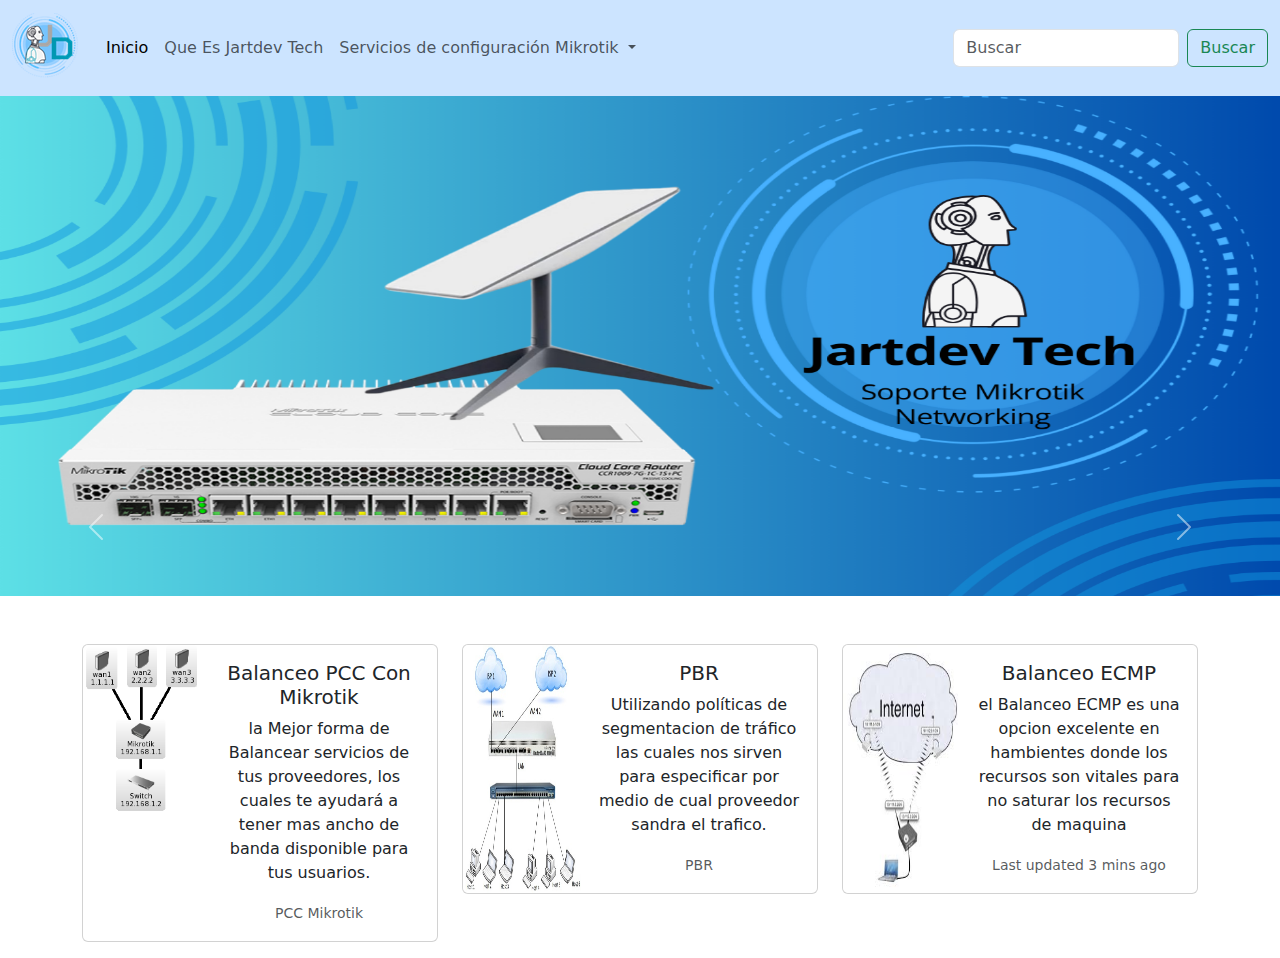
<file: index.html>
<!DOCTYPE html>
<html lang="en">
<head>
    <meta charset="UTF-8">
    <meta name="viewport" content="width=device-width, initial-scale=1.0">
    <link rel="stylesheet" href="./Style/stile.css">
    <link href="https://cdn.jsdelivr.net/npm/bootstrap@5.3.3/dist/css/bootstrap.min.css" rel="stylesheet" integrity="sha384-QWTKZyjpPEjISv5WaRU9OFeRpok6YctnYmDr5pNlyT2bRjXh0JMhjY6hW+ALEwIH" crossorigin="anonymous">
    <title>Inicio</title>
</head>
<body>
    <nav class="navbar navbar-expand-lg navegacion">
        <div class="container-fluid">
          <a class="navbar-brand" href="#"><img src="./img/Logo.png" alt="Logo JartdevTech"></a>
          <button class="navbar-toggler" type="button" data-bs-toggle="collapse" data-bs-target="#navbarSupportedContent" aria-controls="navbarSupportedContent" aria-expanded="false" aria-label="Toggle navigation">
            <span class="navbar-toggler-icon"></span>
          </button>
          <div class="collapse navbar-collapse efectoHover" id="navbarSupportedContent">
            <ul class="navbar-nav me-auto mb-2 mb-lg-0">
              <li class="nav-item">
                <a class="nav-link active" aria-current="page" href="#">Inicio</a>
              </li>
              <li class="nav-item">
                <a class="nav-link" href="./jartdev.html">Que Es Jartdev Tech</a>
              </li>
              <li class="nav-item dropdown">
                <a class="nav-link dropdown-toggle" href="#" role="button" data-bs-toggle="dropdown" aria-expanded="false">
                  Servicios de configuración Mikrotik
                </a>
                <ul class="dropdown-menu efectoHoverDrop">
                  <li><a class="dropdown-item" href="#">Balanceos de Carga</a></li>
                  
                  
                </ul>
              </li>
             
            </ul>
            <form class="d-flex" role="search">
              <input class="form-control me-2" type="search" placeholder="Buscar" aria-label="Search">
              <button class="btn btn-outline-success" type="submit">Buscar</button>
            </form>
          </div>
        </div>
      </nav>
      <!--Inicio de Carusel -->
      <div id="carouselExample" class="carousel slide">
        <div class="carousel-inner caruselzise">
          <div class="carousel-item active">
            <img src="./img/carusel1.png" class="d-block w-100" alt="Configuracion Mikrotik">
          </div>
          <div class="carousel-item">
            <img src="./img/carusel2.png" class="d-block w-100" alt="Configuracion Mikrotik">
          </div>
          <div class="carousel-item">
            <img src="./img/carusel3.png" class="d-block w-100" alt="Redes enrutadas OSPF">
          </div>
        </div>
        <button class="carousel-control-prev" type="button" data-bs-target="#carouselExample" data-bs-slide="prev">
          <span class="carousel-control-prev-icon" aria-hidden="true"></span>
          <span class="visually-hidden">Previous</span>
        </button>
        <button class="carousel-control-next" type="button" data-bs-target="#carouselExample" data-bs-slide="next">
          <span class="carousel-control-next-icon" aria-hidden="true"></span>
          <span class="visually-hidden">Next</span>
        </button>
        <br>
        <br>
        <div class="container text-center">
          <div class="row">
            <div class="col-md-4">
              <div class="card mb-3" style="max-width: 540px;">
                <div class="row g-0">
                  <div class="col-md-4">
                    <img src="./img/3-PCC-Mikrotik.png" class="img-fluid rounded-start" alt="...">
                  </div>
                  <div class="col-md-8">
                    <div class="card-body">
                      <h5 class="card-title">Balanceo PCC Con Mikrotik</h5>
                      <p class="card-text">la Mejor forma de Balancear servicios de tus proveedores, los cuales te ayudará a tener mas ancho de banda disponible para tus usuarios.</p>
                      <p class="card-text"><small class="text-body-secondary">PCC Mikrotik</small></p>
                    </div>
                  </div>
                </div>
              </div>
            </div>
            <div class="col-md-4">
              <div class="card mb-3" style="max-width: 540px;">
                <div class="row g-0">
                  <div class="col-md-4 contenedorImg">
                    <img src="./img/PBRs.jpg" class="img-fluid rounded-start" alt="...">
                  </div>
                  <div class="col-md-8">
                    <div class="card-body">
                      <h5 class="card-title">PBR</h5>
                      <p class="card-text">Utilizando políticas de segmentacion de tráfico las cuales nos sirven para especificar por medio de cual proveedor sandra el trafico.</p>
                      <p class="card-text"><small class="text-body-secondary">PBR</small></p>
                    </div>
                  </div>
                </div>
              </div>
            </div>
            <div class="col-md-4">
              <div class="card mb-3" style="max-width: 540px;">
                <div class="row g-0">
                  <div class="col-md-4 contenedorImg">
                    <img src="./img/ECMPMIKROTIK.jpeg" class="img-fluid rounded-start" alt="...">
                  </div>
                  <div class="col-md-8">
                    <div class="card-body">
                      <h5 class="card-title">Balanceo ECMP</h5>
                      <p class="card-text">el Balanceo ECMP es una opcion excelente en hambientes donde los recursos son vitales para no saturar los recursos de maquina</p>
                      <p class="card-text"><small class="text-body-secondary">Last updated 3 mins ago</small></p>
                    </div>
                  </div>
                </div>
              </div>
            </div>
          </div>
        </div>
      
      
      
          
      
      
      





















    <script src="https://cdn.jsdelivr.net/npm/bootstrap@5.3.3/dist/js/bootstrap.bundle.min.js" integrity="sha384-YvpcrYf0tY3lHB60NNkmXc5s9fDVZLESaAA55NDzOxhy9GkcIdslK1eN7N6jIeHz" crossorigin="anonymous"></script>
</body>
</html>
</file>
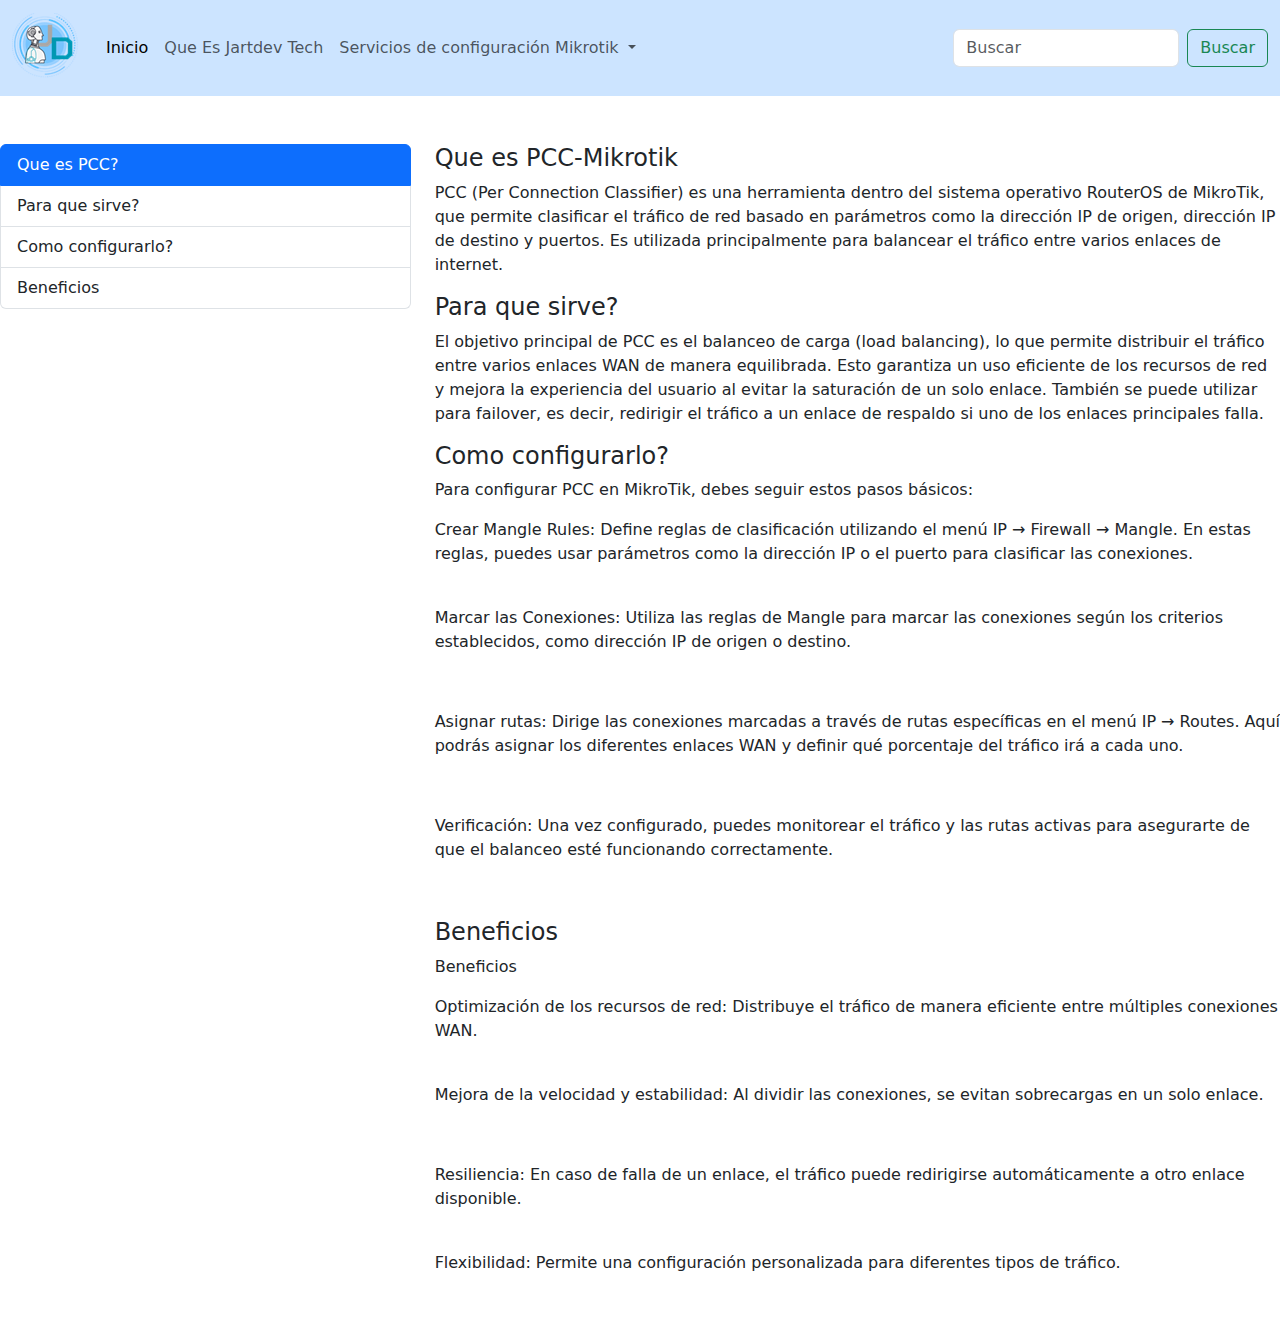
<file: balanceoDeCargaPcc.html>
<!DOCTYPE html>
<html lang="en">
<head>
    <meta charset="UTF-8">
    <meta name="viewport" content="width=device-width, initial-scale=1.0">
    <link rel="stylesheet" href="./Style/stylePcc.css">
    <link href="https://cdn.jsdelivr.net/npm/bootstrap@5.3.3/dist/css/bootstrap.min.css" rel="stylesheet" integrity="sha384-QWTKZyjpPEjISv5WaRU9OFeRpok6YctnYmDr5pNlyT2bRjXh0JMhjY6hW+ALEwIH" crossorigin="anonymous">
    <title>Balanceo 3-PCC-Mikrotik</title>
</head>
<body>
    <nav class="navbar navbar-expand-lg navegacion">
        <div class="container-fluid">
          <a class="navbar-brand" href="#"><img src="./img/Logo.png" alt="Logo JartdevTech"></a>
          <button class="navbar-toggler" type="button" data-bs-toggle="collapse" data-bs-target="#navbarSupportedContent" aria-controls="navbarSupportedContent" aria-expanded="false" aria-label="Toggle navigation">
            <span class="navbar-toggler-icon"></span>
          </button>
          <div class="collapse navbar-collapse efectoHover" id="navbarSupportedContent">
            <ul class="navbar-nav me-auto mb-2 mb-lg-0">
              <li class="nav-item">
                <a class="nav-link active" aria-current="page" href="./index.html">Inicio</a>
              </li>
              <li class="nav-item">
                <a class="nav-link" href="./jartdev.html">Que Es Jartdev Tech</a>
              </li>
              <li class="nav-item dropdown">
                <a class="nav-link dropdown-toggle" href="#" role="button" data-bs-toggle="dropdown" aria-expanded="false">
                  Servicios de configuración Mikrotik
                </a>
                <ul class="dropdown-menu efectoHoverDrop">
                  <li><a class="dropdown-item" href="#">Balanceos de Carga</a></li>
                 
                  
                </ul>
              </li>
             
            </ul>
            <form class="d-flex" role="search">
              <input class="form-control me-2" type="search" placeholder="Buscar" aria-label="Search">
              <button class="btn btn-outline-success" type="submit">Buscar</button>
            </form>
          </div>
        </div>
      </nav>
      <br>
      <br>
    
      
    
    
        <div class="row">
            <div class="col-4">
              <div id="list-example" class="list-group">
                <a class="list-group-item list-group-item-action" href="#list-item-1">Que es PCC?</a>
                <a class="list-group-item list-group-item-action" href="#list-item-2">Para que sirve?</a>
                <a class="list-group-item list-group-item-action" href="#list-item-3">Como configurarlo?</a>
                <a class="list-group-item list-group-item-action" href="#list-item-4">Beneficios</a>
              </div>
            </div>
            <div class="col-8">
              <div data-bs-spy="scroll" data-bs-target="#list-example" data-bs-smooth-scroll="true" class="scrollspy-example" tabindex="0">
                <h4 id="list-item-1">Que es PCC-Mikrotik</h4>
                <p>PCC (Per Connection Classifier) es una herramienta dentro del sistema operativo RouterOS de MikroTik, que permite clasificar el tráfico de red basado en parámetros como la dirección IP de origen, dirección IP de destino y puertos. Es utilizada principalmente para balancear el tráfico entre varios enlaces de internet.</p>
                <h4 id="list-item-2">Para que sirve?</h4>
                <p>El objetivo principal de PCC es el balanceo de carga (load balancing), lo que permite distribuir el tráfico entre varios enlaces WAN de manera equilibrada. Esto garantiza un uso eficiente de los recursos de red y mejora la experiencia del usuario al evitar la saturación de un solo enlace. También se puede utilizar para failover, es decir, redirigir el tráfico a un enlace de respaldo si uno de los enlaces principales falla.</p>
                <h4 id="list-item-3">Como configurarlo?</h4>
                <p>Para configurar PCC en MikroTik, debes seguir estos pasos básicos:

                    <p>Crear Mangle Rules: Define reglas de clasificación utilizando el menú IP → Firewall → Mangle. En estas reglas, puedes usar parámetros como la dirección IP o el puerto para clasificar las conexiones.</p><br>
                    
                    <p>Marcar las Conexiones: Utiliza las reglas de Mangle para marcar las conexiones según los criterios establecidos, como dirección IP de origen o destino.</p><br>
                    
                    <p></p>Asignar rutas: Dirige las conexiones marcadas a través de rutas específicas en el menú IP → Routes. Aquí podrás asignar los diferentes enlaces WAN y definir qué porcentaje del tráfico irá a cada uno.</p><br>
                    
                    <p></p>Verificación: Una vez configurado, puedes monitorear el tráfico y las rutas activas para asegurarte de que el balanceo esté funcionando correctamente.</p><br></p>
                <h4 id="list-item-4">Beneficios</h4>
                <p>Beneficios
                    <p></p>Optimización de los recursos de red: Distribuye el tráfico de manera eficiente entre múltiples conexiones WAN.</p><br>
                    <p>Mejora de la velocidad y estabilidad: Al dividir las conexiones, se evitan sobrecargas en un solo enlace.</p><br>
                    <p></p>Resiliencia: En caso de falla de un enlace, el tráfico puede redirigirse automáticamente a otro enlace disponible.</p><br>
                    <p>Flexibilidad: Permite una configuración personalizada para diferentes tipos de tráfico.</p><br>
                    </p>
              </div>
            </div>
          </div>



    <script src="https://cdn.jsdelivr.net/npm/bootstrap@5.3.3/dist/js/bootstrap.bundle.min.js" integrity="sha384-YvpcrYf0tY3lHB60NNkmXc5s9fDVZLESaAA55NDzOxhy9GkcIdslK1eN7N6jIeHz" crossorigin="anonymous"></script>
</body>
</html>
</file>
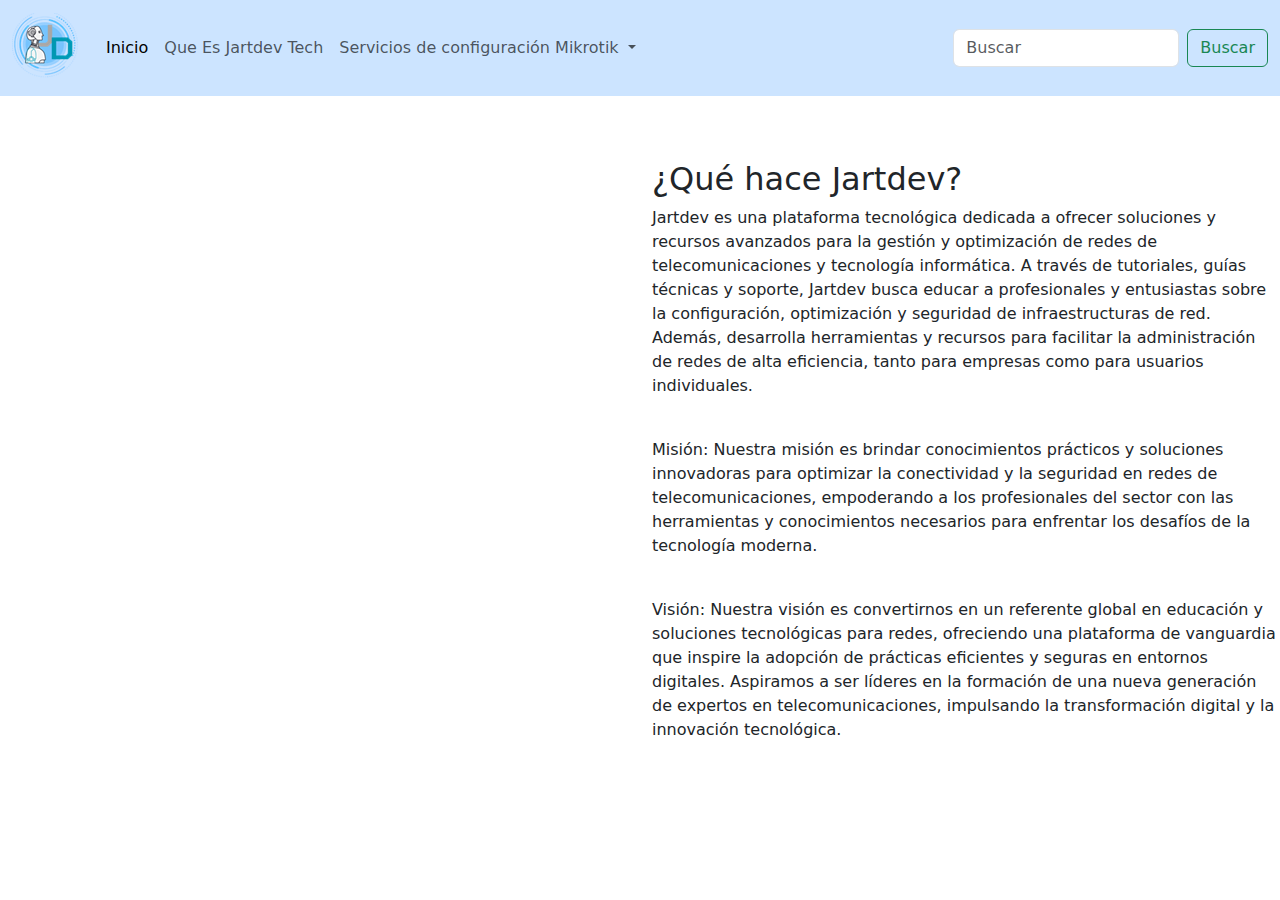
<file: jartdev.html>
<!DOCTYPE html>
<html lang="en">
<head>
    <meta charset="UTF-8">
    <meta name="viewport" content="width=device-width, initial-scale=1.0">
    <link rel="stylesheet" href="./Style/styleJartdev.css">
    <link href="https://cdn.jsdelivr.net/npm/bootstrap@5.3.3/dist/css/bootstrap.min.css" rel="stylesheet" integrity="sha384-QWTKZyjpPEjISv5WaRU9OFeRpok6YctnYmDr5pNlyT2bRjXh0JMhjY6hW+ALEwIH" crossorigin="anonymous">
    <title>Que es Jartdev?</title>
</head>
<body>
        
    <nav class="navbar navbar-expand-lg navegacion">
        <div class="container-fluid">
          <a class="navbar-brand" href="#"><img src="./img/Logo.png" alt="Logo JartdevTech"></a>
          <button class="navbar-toggler" type="button" data-bs-toggle="collapse" data-bs-target="#navbarSupportedContent" aria-controls="navbarSupportedContent" aria-expanded="false" aria-label="Toggle navigation">
            <span class="navbar-toggler-icon"></span>
          </button>
          <div class="collapse navbar-collapse efectoHover" id="navbarSupportedContent">
            <ul class="navbar-nav me-auto mb-2 mb-lg-0">
              <li class="nav-item">
                <a class="nav-link active" aria-current="page" href="./index.html">Inicio</a>
              </li>
              <li class="nav-item">
                <a class="nav-link" href="./jartdev.html">Que Es Jartdev Tech</a>
              </li>
              <li class="nav-item dropdown">
                <a class="nav-link dropdown-toggle" href="#" role="button" data-bs-toggle="dropdown" aria-expanded="false">
                  Servicios de configuración Mikrotik
                </a>
                <ul class="dropdown-menu efectoHoverDrop">
                  <li><a class="dropdown-item" href="#">Balanceos de Carga</a></li>
                 
                  
                </ul>
              </li>
             
            </ul>
            <form class="d-flex" role="search">
              <input class="form-control me-2" type="search" placeholder="Buscar" aria-label="Search">
              <button class="btn btn-outline-success" type="submit">Buscar</button>
            </form>
          </div>
        </div>
      </nav>
      <br>
      <br>

      <div class="content">
        <div class="row">
            <div class="col-xl-6"><iframe width="600" height="415" src="https://www.youtube.com/embed/eOvThHsNQec?si=iJ6TA2zxChRkl3Bp" title="YouTube video player" frameborder="0" allow="accelerometer; autoplay; clipboard-write; encrypted-media; gyroscope; picture-in-picture; web-share" referrerpolicy="strict-origin-when-cross-origin" allowfullscreen></iframe>
            </div>
            <div class="col-xl-6">
                <p>
                    <h2>¿Qué hace Jartdev?</h2>

<p>
    Jartdev es una plataforma tecnológica dedicada a ofrecer soluciones y recursos avanzados para la gestión y optimización de redes de telecomunicaciones y tecnología informática. A través de tutoriales, guías técnicas y soporte, Jartdev busca educar a profesionales y entusiastas sobre la configuración, optimización y seguridad de infraestructuras de red. Además, desarrolla herramientas y recursos para facilitar la administración de redes de alta eficiencia, tanto para empresas como para usuarios individuales.
</p>
    <p>       
    <br>
Misión:

Nuestra misión es brindar conocimientos prácticos y soluciones innovadoras para optimizar la conectividad y la seguridad en redes de telecomunicaciones, empoderando a los profesionales del sector con las herramientas y conocimientos necesarios para enfrentar los desafíos de la tecnología moderna.
    </p>      
    <br>
    <p>
Visión:

Nuestra visión es convertirnos en un referente global en educación y soluciones tecnológicas para redes, ofreciendo una plataforma de vanguardia que inspire la adopción de prácticas eficientes y seguras en entornos digitales. Aspiramos a ser líderes en la formación de una nueva generación de expertos en telecomunicaciones, impulsando la transformación digital y la innovación tecnológica.
    </p>
</p>
        </div>
    </div>

      </div>
            
          



    <script src="https://cdn.jsdelivr.net/npm/bootstrap@5.3.3/dist/js/bootstrap.bundle.min.js" integrity="sha384-YvpcrYf0tY3lHB60NNkmXc5s9fDVZLESaAA55NDzOxhy9GkcIdslK1eN7N6jIeHz" crossorigin="anonymous"></script>
</body>
</html>
</file>
<file: Style/stile.css>
.navegacion{
    background-color: rgb(204, 228, 255);
}
.efectoHover >ul >li >a:hover{
    font-size:20px;
    color: rgb(41, 41, 85);
}
/*Clase para el carousel y dar tamaño a las imagenes*/

.caruselzise >div >img{
    object-fit: fill;
    height: 500px;
        
}
.cardjart >div >img{
    height: 300px;
    object-fit:unset;
}
.contenedorImg {
    display: flex;
    justify-content: center;
}
</file>
<file: Style/stylePcc.css>
.navegacion{
    background-color: rgb(204, 228, 255);
}
</file>
<file: Style/styleJartdev.css>
.navegacion{
    background-color: rgb(204, 228, 255);
}
</file>
